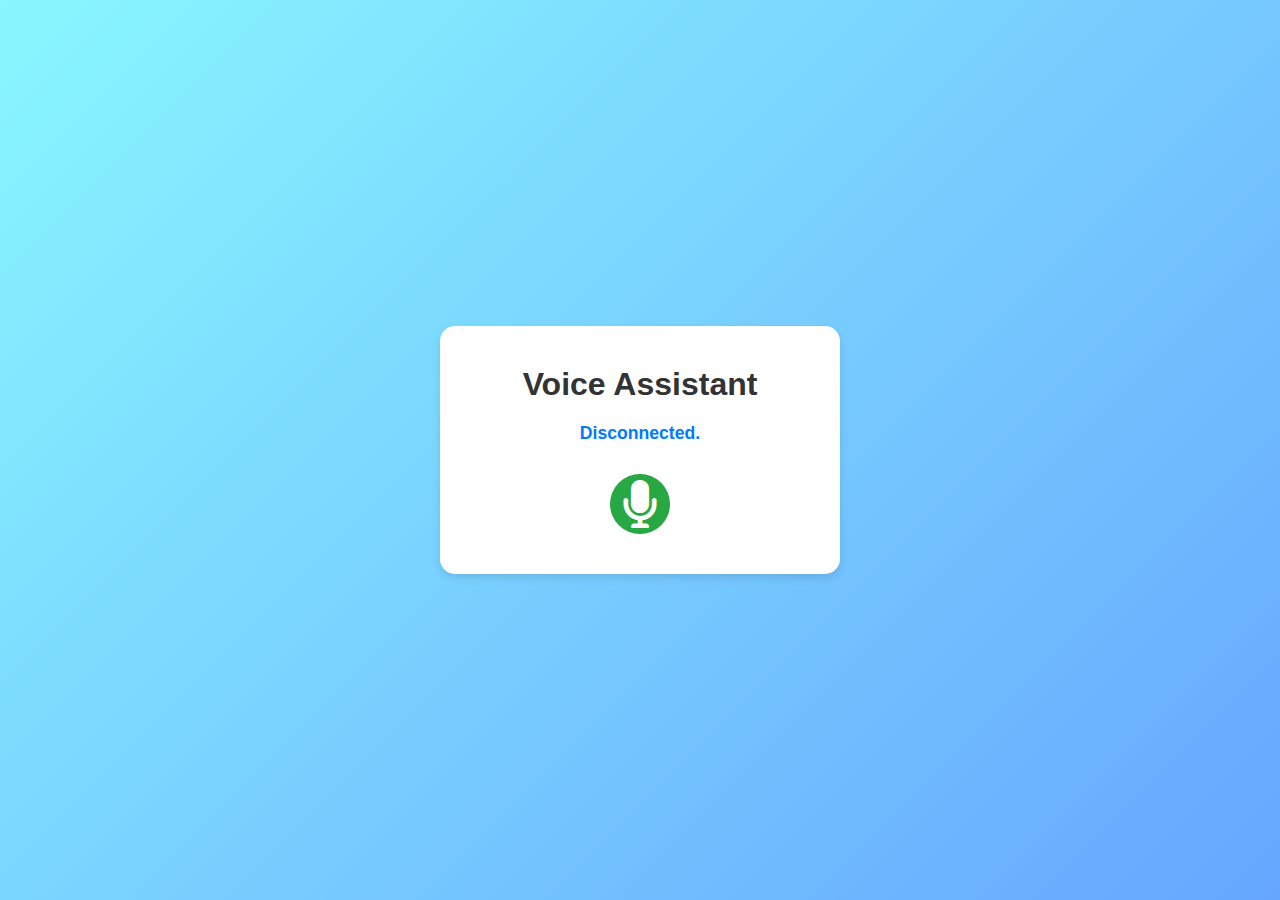
<file: index.html>
<!DOCTYPE html>
<html lang="en">

<head>
    <meta charset="UTF-8">
    <meta name="viewport" content="width=device-width, initial-scale=1.0">
    <title>Voice Assistant</title>
    <link rel="stylesheet" href="https://cdnjs.cloudflare.com/ajax/libs/font-awesome/6.0.0-beta3/css/all.min.css">
    <style>
        /* Basic Reset */
        * {
            margin: 0;
            padding: 0;
            box-sizing: border-box;
        }

        body {
            font-family: 'Arial', sans-serif;
            background: linear-gradient(135deg, #89f7fe 0%, #66a6ff 100%);
            height: 100vh;
            display: flex;
            justify-content: center;
            align-items: center;
            color: #333;
        }

        .container {
            background-color: #fff;
            border-radius: 15px;
            box-shadow: 0 4px 8px rgba(0, 0, 0, 0.1);
            padding: 40px 30px;
            text-align: center;
            max-width: 400px;
            width: 100%;
            display: flex;
            flex-direction: column;
            justify-content: center;
            align-items: center;
        }

        h1 {
            font-size: 2rem;
            color: #333;
            margin-bottom: 20px;
        }

        p {
            font-size: 1.1rem;
            margin-bottom: 20px;
            color: #555;
        }

        #status {
            font-weight: bold;
            color: #007BFF;
            margin-bottom: 30px;
        }

        #micButton {
            font-size: 2rem;
            padding: 10px 20px;
            border-radius: 50%;
            border: none;
            background-color: #28a745;
            color: white;
            cursor: pointer;
            transition: background-color 0.3s ease;
            display: flex;
            align-items: center;
            justify-content: center;
            width: 60px;
            height: 60px;
            animation: pulse 1.5s infinite;
        }

        #micButton:hover {
            background-color: #218838;
        }

        #micButton:active {
            background-color: #1e7e34;
        }

        .fa-microphone {
            font-size: 1.5em;
        }

        #disconnectButton {
            font-size: 2rem;
            padding: 10px 20px;
            border-radius: 50%;
            border: none;
            background-color: #dc3545;
            color: white;
            cursor: pointer;
            transition: background-color 0.3s ease;
            display: none;
            align-items: center;
            justify-content: center;
            width: 60px;
            height: 60px;
        }

        #disconnectButton:hover {
            background-color: #c82333;
        }

        @keyframes pulse {
            0% {
                transform: scale(1);
                box-shadow: 0 0 0 0 rgba(40, 167, 69, 0.7);
            }
            70% {
                transform: scale(1.1);
                box-shadow: 0 0 0 30px rgba(40, 167, 69, 0);
            }
            100% {
                transform: scale(1);
                box-shadow: 0 0 0 0 rgba(40, 167, 69, 0);
            }
        }
    </style>
</head>

<body>
    <div class="container">
        <h1>Voice Assistant</h1>
        <p id="status">Disconnected</p>
        <button id="micButton"><i class="fas fa-microphone"></i></button>
        <button id="disconnectButton"><i class="fas fa-times"></i></button>
    </div>

    <script src="client.js"></script>
</body>

</html>
</file>
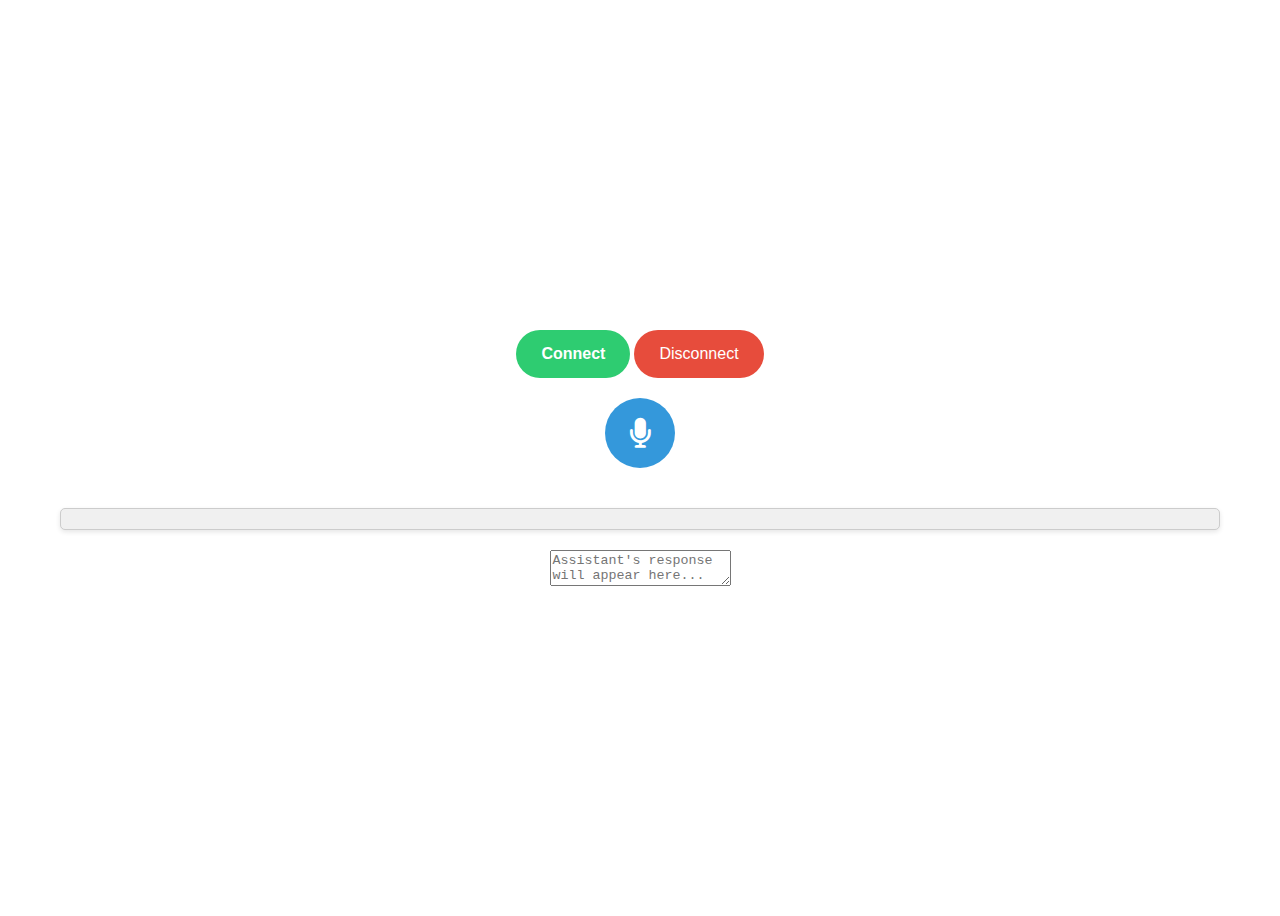
<file: mic.html>
<!DOCTYPE html>
<html lang="en">
<head>
    <meta charset="UTF-8">
    <meta name="viewport" content="width=device-width, initial-scale=1.0">
    <title>Voice Assistant</title>
    <link rel="stylesheet" href="mic.css">
    <link rel="stylesheet" href="https://cdnjs.cloudflare.com/ajax/libs/font-awesome/6.0.0-beta3/css/all.min.css">
    
           
       
</head>
<body>
    <div class="container">
        <div class="container3">
            <button id="connect" aria-label="Connect to WebSocket server">Connect</button>
            <button id="disconnect" disabled aria-label="Disconnect from WebSocket server">Disconnect</button>
        </div>
        <center>
            <button id="micButton" aria-label="Start recording">
                <i class="fas fa-microphone"></i>
            </button>
        </center>
        <div id="messageWindow" class="message-window"></div>
        <textarea id="responseText" placeholder="Assistant's response will appear here..." readonly></textarea>
        <div id="loadingIndicator" style="display: none;">Processing...</div>
    </div>
    <script src="mic.js"></script>
</body>
</html>
</file>
<file: mic.css>
.container {
    display: flex;
    flex-direction: column; /* Stack elements vertically */
    justify-content: center;
    align-items: center;
    height: 100vh;
    gap: 20px;
}

#connect, #disconnect, #micButton {
    border: none;
    padding: 15px 25px; /* Padding adjusted for better spacing */
    color: white;
    border-radius: 25px; /* Rounded corners */
    font-size: 16px; /* Font size for buttons */
    transition: background-color 0.3s ease; /* Smooth transition for hover effects */
}

#disconnect {
    background-color: #e74c3c; /* Slightly darker red */
}

#connect {
    background-color: #2ecc71; /* Slightly darker green */
    font-weight: bold;
}

#micButton {
    background-color: #3498db; /* Blue color for the mic button */
    width: 70px; /* Fixed width for the mic button */
    height: 70px; /* Fixed height for the mic button */
    border-radius: 50%; /* Make it round */
    font-size: 30px; /* Larger font size for the mic icon */
    display: flex; /* Center the icon */
    justify-content: center; /* Center the icon horizontally */
    align-items: center; /* Center the icon vertically */
}

#connect:hover, #disconnect:hover, #micButton:hover {
    cursor: pointer;
    opacity: 0.8; /* Slightly fade on hover */
}

.container2 p {
    font-size: 45px;
    background-color: #2ecc71; /* Slightly darker green */
    padding: 20px 0px;
    width: 90px;
    color: white;
    border-radius: 50%;
}

.message-window {
    margin-top: 20px; /* Spacing above the message window */
    padding: 10px;
    background-color: #f0f0f0; /* Light grey for the message window */
    border: 1px solid #ccc; /* Light border */
    border-radius: 5px; /* Rounded corners for the message window */
    max-height: 150px; /* Set a maximum height */
    overflow-y: auto; /* Allow scrolling */
    width: 90%; /* Set width for the message window */
    box-shadow: 0 2px 5px rgba(0, 0, 0, 0.1); /* Subtle shadow for depth */
}

.response-text {
    margin-top: 10px; /* Spacing above the response text */
    padding: 10px;
    background-color: #d9edf7; /* Light blue for the response text */
    border: 1px solid #bce8f1; /* Border color */
    border-radius: 5px; /* Rounded corners */
    max-height: 100px; /* Set a maximum height */
    overflow-y: auto; /* Allow scrolling */
    width: 90%; /* Set width for the response text */
    box-shadow: 0 2px 5px rgba(0, 0, 0, 0.1); /* Subtle shadow for depth */
}

/* Optional: Add a responsive design */
@media (max-width: 600px) {
    #connect, #disconnect, #micButton {
        font-size: 14px; /* Smaller font size for mobile */
        padding: 10px 20px; /* Adjust padding */
    }
    #micButton {
        width: 60px; /* Smaller width for mobile */
        height: 60px; /* Smaller height for mobile */
        font-size: 24px; /* Smaller font size for the mic icon */
    }
}
</file>
